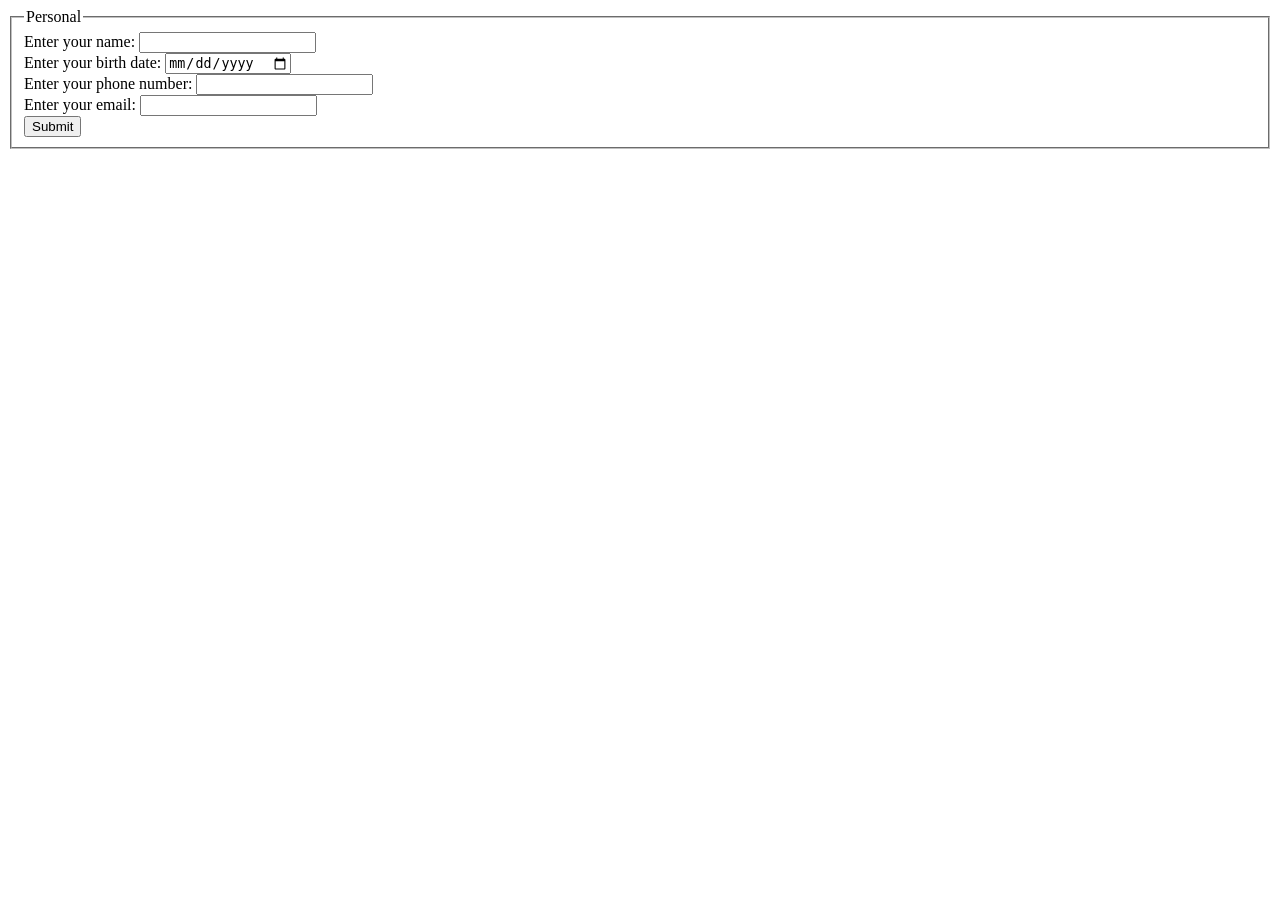
<file: Part_I/form.html>
<!DOCTYPE html>
<html lang="en">

<head>
    <meta charset="UTF-8">
    <meta name="viewport" content="width=device-width, initial-scale=1">
    <link rel="icon" type="image/png" sizes="32x32" href="/images/favicon-32x32.png">
    <link rel="icon" type="image/png" sizes="192x192" href="/images/favicon-192x192.png">
    <link rel="apple-touch-icon" href="/images/apple-touch-icon.png">
    <title>Medical Registration Form</title>
</head>

<body>
    <main>
        <section>
            <form action="" method="get" class="form-example">

                <fieldset>
                    <legend>Personal</legend>
                    <div class="form-example">
                        <label for="name">Enter your name: </label>
                        <input type="text" name="name" id="name" required />
                    </div>

                    <div class="form-example">
                        <label for="birth">Enter your birth date: </label>
                        <input type="date" name="birth-date" id="birth" required />
                    </div>

                    <div class="form-example">
                        <label for="tel">Enter your phone number: </label>
                        <input type="tel" name="tel" id="tel" required />
                    </div>

                    <div class="form-example">
                        <label for="email">Enter your email: </label>
                        <input type="email" name="email" id="email" required />
                    </div>

                    <div class="form-example">
                        <button type="submit">Submit</button>
                    </div>
                </fieldset>

            </form>
        </section>
    </main>
</body>

</html>
</file>
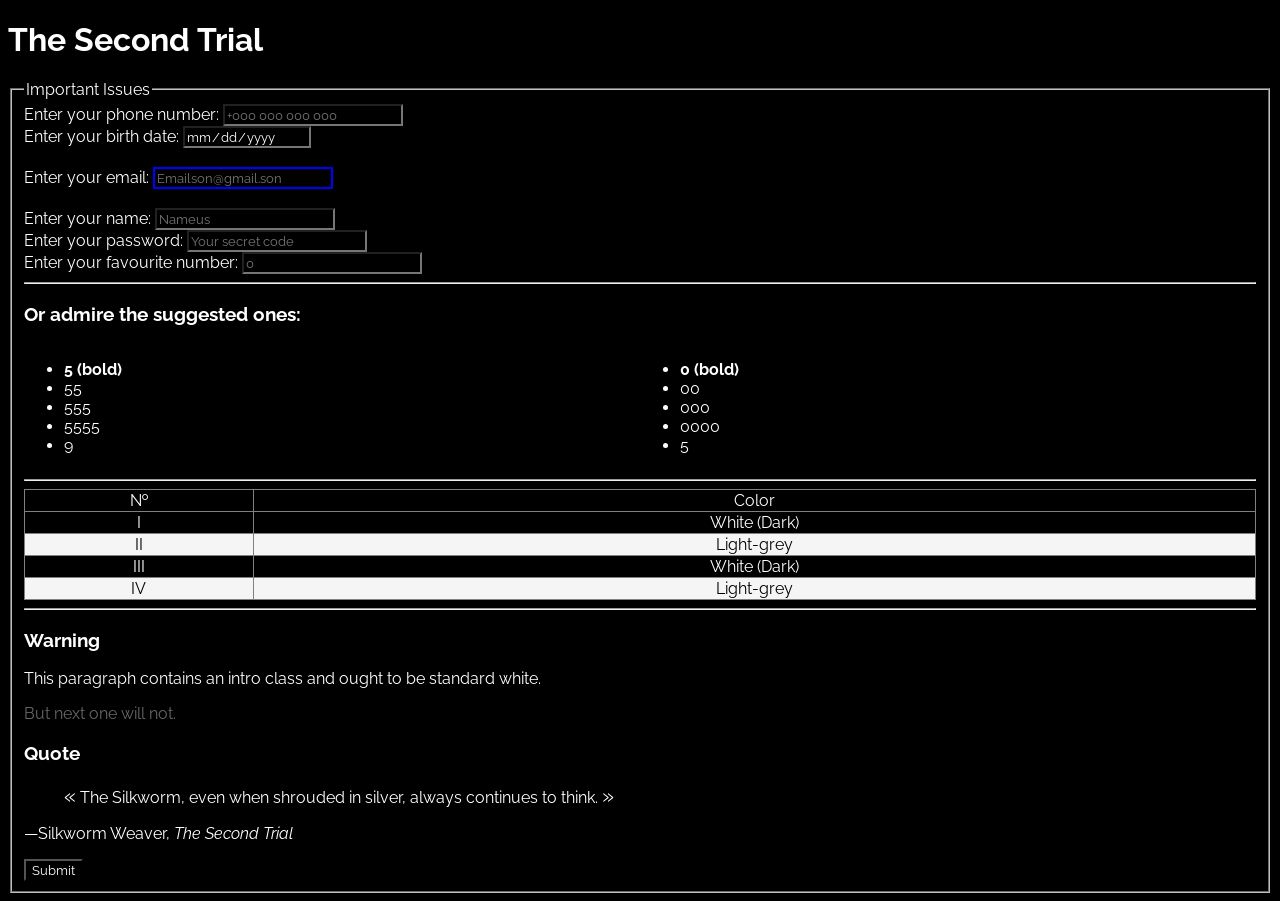
<file: Part_II/page.html>
<!DOCTYPE html>
<html lang="en">

<head>
    <meta charset="UTF-8">
    <meta name="viewport" content="width=device-width, initial-scale=1">
    <title>The Magnificent Page</title>
    <link rel="stylesheet" href="styles.css">
    <link rel="preconnect" href="https://fonts.googleapis.com">
    <link rel="preconnect" href="https://fonts.gstatic.com" crossorigin>
    <link href="https://fonts.googleapis.com/css2?family=Raleway:ital,wght@0,100..900;1,100..900&display=swap"
        rel="stylesheet">
    <link rel="icon" type="image/png" sizes="32x32" href="/images/favicon-32x32.png">
    <link rel="icon" type="image/png" sizes="192x192" href="/images/favicon-192x192.png">
    <link rel="apple-touch-icon" href="/images/apple-touch-icon.png">
</head>

<body>
    <header>
        <h1>
            The Second Trial
        </h1>
    </header>

    <div class="container">
        <main>
            <form>

                <fieldset>
                    <legend> Important Issues</legend>
                    <div>
                        <label>Enter your phone number:</label>
                        <input type="tel" placeholder="+000 000 000 000" required />
                    </div>

                    <div>
                        <label">Enter your birth date:</label>
                            <input type="date" required />
                    </div>

                    <br>

                    <div>
                        <label>Enter your email:</label>
                        <input type="email" placeholder="Emailson@gmail.son" required />
                    </div>

                    <br>

                    <div>
                        <label for="name">Enter your name:</label>
                        <input type="text" placeholder="Nameus" required />
                    </div>

                    <div>
                        <label for="password">Enter your password:</label>
                        <input type="password" placeholder="Your secret code" required>
                    </div>

                    <div>
                        <label for="number">Enter your favourite number:</label>
                        <input type="number" placeholder="0">

                        <hr>

                        <h3>Or admire the suggested ones:</h3>

                        <div class="linear-columns">
                            <ul>
                                <li>5 (bold)</li>
                                <li>55</li>
                                <li>555</li>
                                <li>5555</li>
                                <li>9</li>
                            </ul>

                            <ul>
                                <li>0 (bold)</li>
                                <li>00</li>
                                <li>000</li>
                                <li>0000</li>
                                <li>5</li>
                            </ul>
                        </div>

                        <hr>
                    </div>

                    <table border="1" style="border-collapse: collapse; width: 100%; text-align: center;">
                        <thead>
                            <tr>
                                <td>№</td>
                                <td>Color</td>
                            </tr>
                        </thead>
                        <tbody>
                            <tr>
                                <td>I</td>
                                <td>White (Dark)</td>
                            </tr>
                            <tr>
                                <td>II</td>
                                <td>Light-grey</td>
                            </tr>
                            <tr>
                                <td>III</td>
                                <td>White (Dark)</td>
                            </tr>
                            <tr>
                                <td>IV</td>
                                <td>Light-grey</td>
                            </tr>
                        </tbody>
                    </table>

                    <hr>

                    <h3>Warning</h3>
                    <p class="intro">This paragraph contains an intro class and ought to be standard white.</p>
                    <p>But next one will not.</p>

                    <h3>Quote</h3>
                    <blockquote>
                        The Silkworm, even when shrouded in silver, always continues to think.
                    </blockquote>
                    <p class="intro">—Silkworm Weaver, <cite>The Second Trial</cite></p>

                    <div>
                        <button type="submit">Submit</button>
                    </div>
                </fieldset>

            </form>
        </main>
    </div>
</body>

</html>
</file>
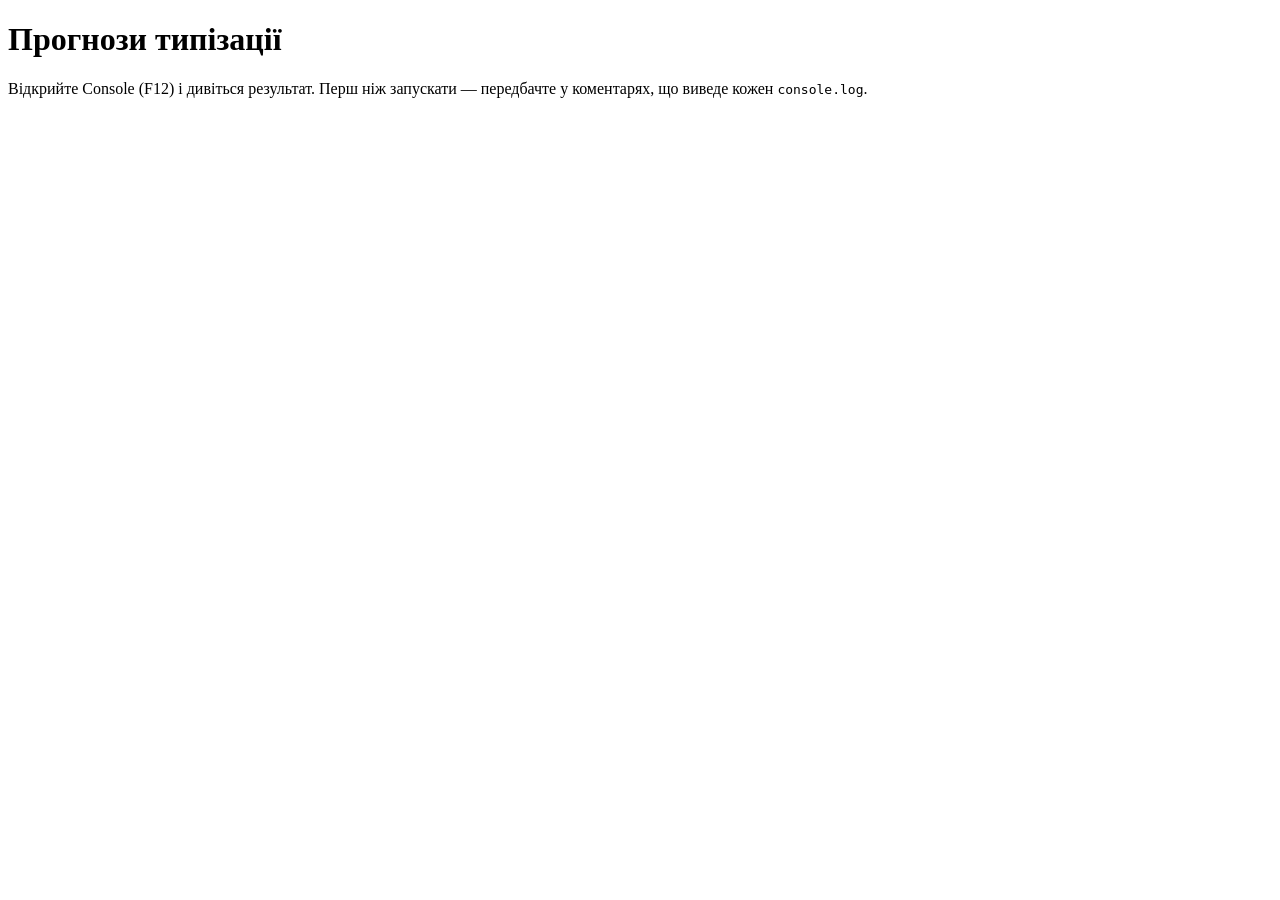
<file: Part_III/puzzles.html>
<!DOCTYPE html>
<html lang="uk">

<head>
    <meta charset="UTF-8">
    <meta name="viewport" content="width=device-width, initial-scale=1">
    <link rel="icon" type="image/png" sizes="32x32" href="/images/favicon-32x32.png">
    <link rel="icon" type="image/png" sizes="192x192" href="/images/favicon-192x192.png">
    <link rel="apple-touch-icon" href="/images/apple-touch-icon.png">
    <title>Task 1 — Прогнози типізації</title>
</head>

<body>

    <h1>Прогнози типізації</h1>
    <p>Відкрийте Console (F12) i дивіться результат. Перш ніж запускати —
        передбачте y коментарях, що виведе кожен <code>console.log</code>.</p>

    <script>
        // ============================================================
        // ІНСТРУКЦІЯ
        // ============================================================
        // 1. НЕ запускаючи код, передбачте результат кожного виразу.
        // 2. Запишіть прогноз у коментарі поряд (// Прогноз: ...).
        // 3. Поясніть коротко, чому такий результат.
        // 4. Запустіть код і звірте.
        // 5. Де помилились — оновіть пояснення.
        // ============================================================

        console.log(0 == "");                  // Прогноз: true ("" перетвориться в 0)
        console.log(0 === "");                 // Прогноз: false (строге порівняння типів)
        console.log([] + []);                  // Прогноз: ("+" перетворює об'єкти в рядки) 
        console.log([] + {});                  // Прогноз: [object Object] (те саме [].toString + {}.toString)
        console.log("5" - 3);                  // Прогноз: 2 ("-" існує лише для чисел математично)
        console.log("5" + 3);                  // Прогноз: 53 ("+" конкатенація якщо є рядок)
        console.log(null == undefined);        // Прогноз: true (нестрого, особливе правило)
        console.log(null === undefined);       // Прогноз: false (строго, різні типи)
        console.log(true + 1);                 // Прогноз: 2 (boolean true це істина, тобто 1)
        console.log(typeof null);              // Прогноз: object (нелогічний історичний баг, null не є об'єктом, примітивний)
        console.log(typeof typeof 1);          // Прогноз: string (справа наліво: "number" -> string)
        console.log(NaN === NaN);              // Прогноз: false (NaN не дорівнює нікому, навіть собі)
    </script>

</body>

</html>
</file>
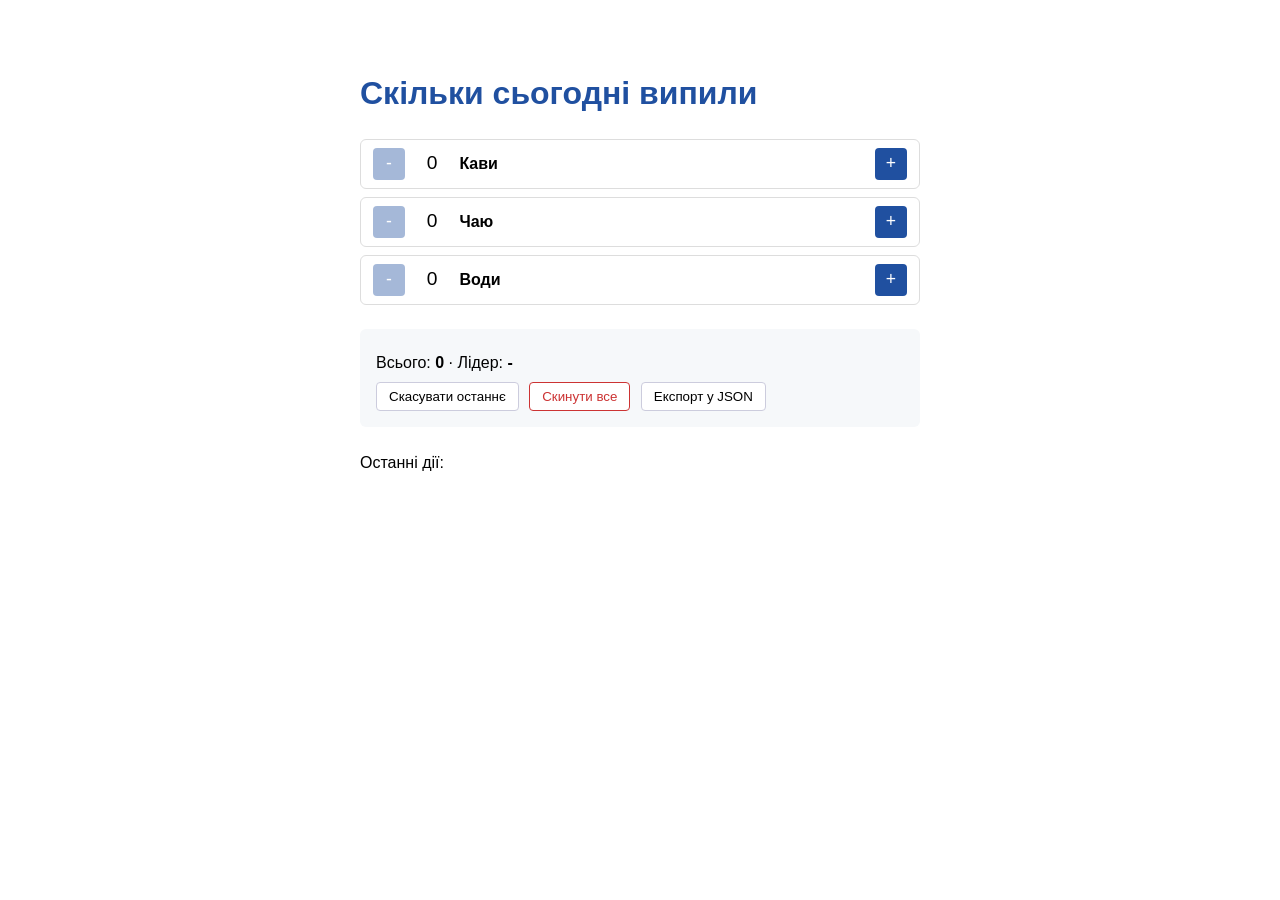
<file: Part_IV/page.html>
<!DOCTYPE html>
<html lang="uk">

<head>
    <meta charset="UTF-8">
    <meta name="viewport" content="width=device-width, initial-scale=1">
    <link rel="icon" type="image/png" sizes="32x32" href="/images/favicon-32x32.png">
    <link rel="icon" type="image/png" sizes="192x192" href="/images/favicon-192x192.png">
    <link rel="apple-touch-icon" href="/images/apple-touch-icon.png">
    <title>Task 2 — Лічильник з історією</title>
    <style>
        body {
            font-family: -apple-system, sans-serif;
            max-width: 560px;
            margin: 2rem auto;
            padding: 1rem;
            line-height: 1.5;
        }

        h1 {
            color: #2050a0;
        }

        #counters {
            display: flex;
            flex-direction: column;
            gap: 0.5rem;
        }

        .counter {
            display: flex;
            align-items: center;
            gap: 8px;
            padding: 8px 12px;
            border: 1px solid #ddd;
            border-radius: 6px;
            transition: background 0.2s, border-color 0.2s;
        }

        .counter.is-leader {
            background: #fff7e6;
            border-color: #b85c00;
        }

        .counter .label {
            flex: 1;
            font-weight: 600;
        }

        .counter .value {
            min-width: 2em;
            text-align: center;
            font-size: 1.2rem;
            font-variant-numeric: tabular-nums;
        }

        .counter button {
            width: 32px;
            height: 32px;
            background: #2050a0;
            color: white;
            border: none;
            border-radius: 4px;
            cursor: pointer;
            font-size: 1.1rem;
        }

        .counter button:disabled {
            opacity: 0.4;
            cursor: not-allowed;
        }

        .panel {
            margin: 1.5rem 0;
            padding: 1rem;
            background: #f6f8fa;
            border-radius: 6px;
        }

        .panel p {
            margin: 0.4rem 0;
        }

        .panel button {
            padding: 6px 12px;
            margin-right: 6px;
            background: white;
            border: 1px solid #ccd;
            border-radius: 4px;
            cursor: pointer;
        }

        .panel button#reset {
            color: #c33;
            border-color: #c33;
        }

        #history {
            list-style: none;
            padding-left: 0;
            font-size: 0.9rem;
            color: #666;
        }

        #history li {
            padding: 2px 0;
        }
    </style>
</head>

<body>

    <h1>Скільки сьогодні випили</h1>

    <div id="counters">
        <div class="counter" data-name="кави">
            <button class="minus" aria-label="-1">-</button>
            <span class="value">0</span>
            <span class="label">Кави</span>
            <button class="plus" aria-label="+1">+</button>
        </div>
        <div class="counter" data-name="чаю">
            <button class="minus" aria-label="-1">-</button>
            <span class="value">0</span>
            <span class="label">Чаю</span>
            <button class="plus" aria-label="+1">+</button>
        </div>
        <div class="counter" data-name="води">
            <button class="minus" aria-label="-1">-</button>
            <span class="value">0</span>
            <span class="label">Води</span>
            <button class="plus" aria-label="+1">+</button>
        </div>
    </div>

    <div class="panel">
        <p>Всього: <strong id="total">0</strong> · Лідер: <strong id="leader">—</strong></p>
        <button id="undo">Скасувати останнє</button>
        <button id="reset">Скинути все</button>
        <button id="export">Експорт y JSON</button>
    </div>

    <p>Останні дії:</p>
    <ul id="history"></ul>

    <script src="counter.js"></script>
</body>

</html>
</file>
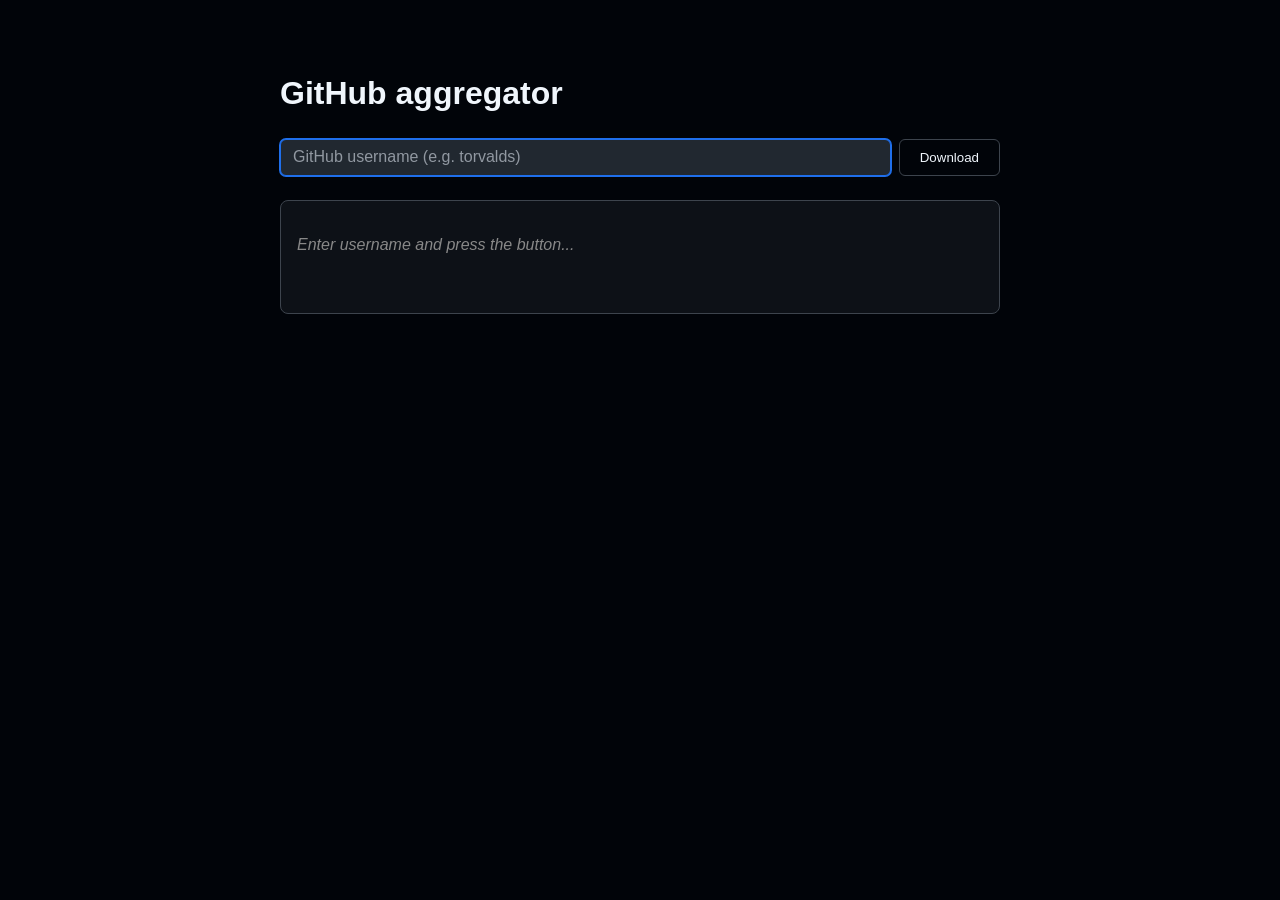
<file: Part_V/page.html>
<!DOCTYPE html>
<html lang="en">

<head>
    <meta charset="UTF-8">
    <meta name="viewport" content="width=device-width, initial-scale=1">
    <link rel="icon" type="image/png" sizes="32x32" href="/images/favicon-32x32.png">
    <link rel="icon" type="image/png" sizes="192x192" href="/images/favicon-192x192.png">
    <link rel="apple-touch-icon" href="/images/apple-touch-icon.png">
    <title>Task 2 — GitHub aggregator</title>
    <style>
        body {
            background-color: #010409;
            font-family: -apple-system, sans-serif;
            max-width: 720px;
            margin: 2rem auto;
            padding: 1rem;
            line-height: 1.5;
        }

        h1 {
            color: #f0f6fc;
        }

        .form {
            display: flex;
            gap: 0.5rem;
            margin-bottom: 1.5rem;
        }

        #username {
            background-color: #212830;
            color: #f0f6fc;
            flex: 1;
            padding: 8px 12px;
            border: 1px solid #3d444d;
            border-radius: 6px;
            font-size: 1rem;
            outline: none;
        }

        #username::placeholder {
            color: #9198a1;
            opacity: 1;
        }

        #username:focus {
            border-color: #1f6feb;
            box-shadow: 0 0 0 1px #1f6feb;
        }

        #load {
            padding: 10px 20px;
            background: #010409;
            color: #f0f6fc;
            border: none;
            border-radius: 6px;
            cursor: pointer;
            border: 1px solid #3d444d;
        }

        #load:disabled {
            opacity: 0.6;
            cursor: wait;
        }

        #result {
            color: #f0f6fc;
            padding: 1rem;
            background: #0d1117;
            border-radius: 8px;
            min-height: 80px;
            border: 1px solid #3d444d;
        }

        .profile {
            display: flex;
            gap: 1rem;
            align-items: center;
            margin-bottom: 1rem;
        }

        .profile img {
            width: 80px;
            height: 80px;
            border-radius: 50%;
        }

        .profile h2 {
            margin: 0;
        }

        .profile p {
            margin: 4px 0 0;
            color: #555;
        }

        .stats {
            display: grid;
            grid-template-columns: repeat(auto-fit, minmax(140px, 1fr));
            gap: 0.5rem;
            margin: 1rem 0;
        }

        .stat {
            padding: 0.5rem;
            background: #010409;
            border-radius: 6px;
            text-align: center;
            border: 1px solid #3d444d;
        }

        .stat .label {
            font-size: 0.8em;
            color: #666;
        }

        .stat .value {
            font-size: 1.3rem;
            font-weight: 700;
            color: #f0f6fc;
        }

        .top-repos {
            margin-top: 1rem;
        }

        .top-repos h3 {
            margin: 0 0 0.5rem;
        }

        .repo {
            padding: 0.5rem;
            background: #010409;
            border-radius: 6px;
            margin-bottom: 0.5rem;
            border: 1px solid #3d444d;
        }

        .repo .name {
            font-weight: 600;
            color: #4493f8;
        }

        .repo .desc {
            font-size: 0.9em;
            color: #555;
            margin: 4px 0;
        }

        .repo .stars {
            font-size: 0.85em;
            color: #888;
        }

        .error {
            color: #c33;
        }

        .status {
            color: #888;
            font-style: italic;
        }
    </style>
</head>

<body>

    <h1>GitHub aggregator</h1>

    <div class="form">
        <input id="username" type="text" placeholder="GitHub username (e.g. torvalds)" autofocus>
        <button id="load">Download</button>
    </div>

    <div id="result">
        <p class="status">Enter username and press the button...</p>
    </div>

    <script src="app.js"></script>
</body>

</html>
</file>
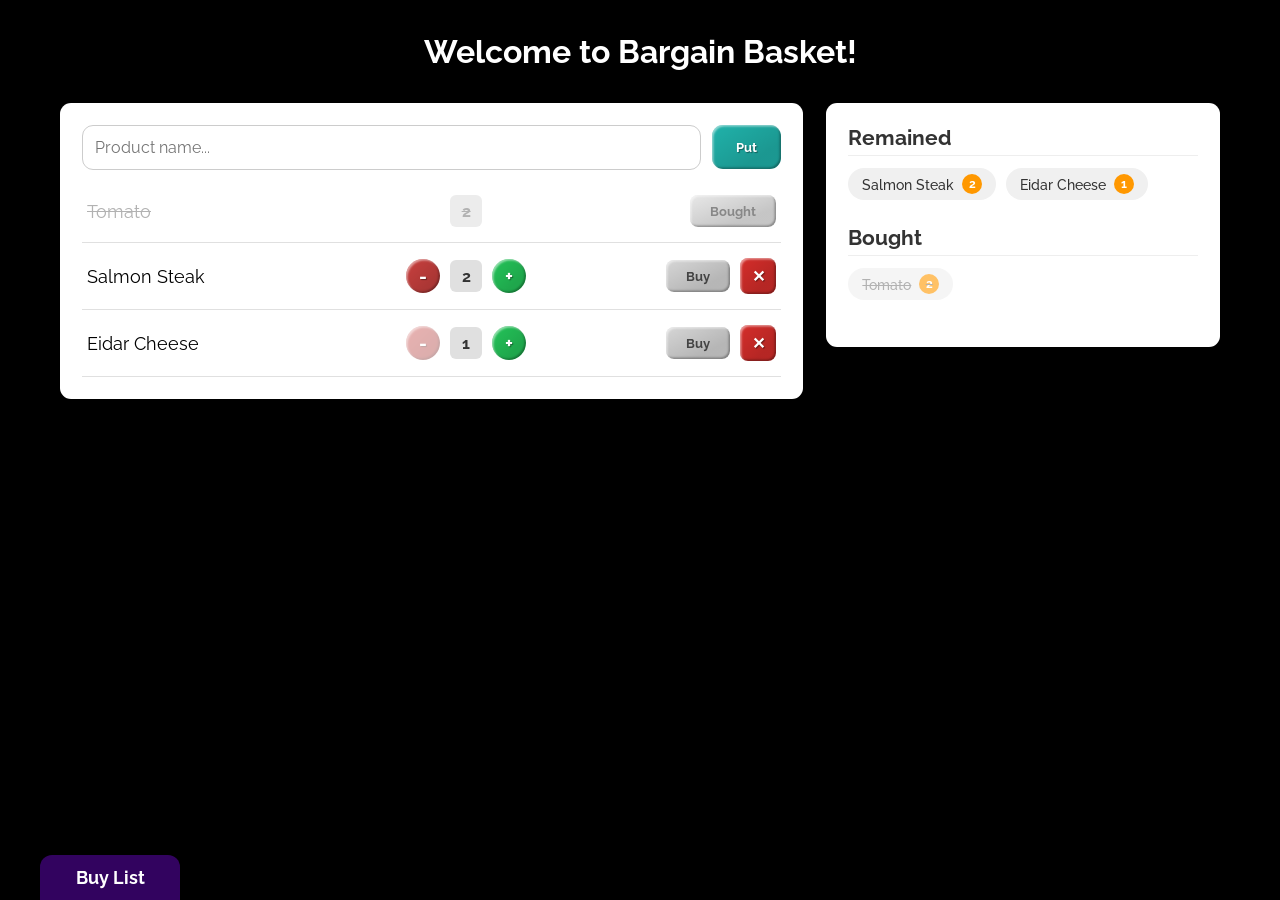
<file: Part_I/HomeWork_I/bargain-basket.html>
<!DOCTYPE html>
<html lang="en">

<head>
    <meta charset="UTF-8">
    <meta name="viewport" content="width=device-width, initial-scale=1">
    <title>The Bargain Basket</title>
    <link rel="stylesheet" href="styles.css">
    <link rel="preconnect" href="https://fonts.googleapis.com">
    <link rel="preconnect" href="https://fonts.gstatic.com" crossorigin>
    <link href="https://fonts.googleapis.com/css2?family=Raleway:ital,wght@0,100..900;1,100..900&display=swap"
        rel="stylesheet">
    <link rel="icon" type="image/png" sizes="32x32" href="/images/favicon-32x32.png">
    <link rel="icon" type="image/png" sizes="192x192" href="/images/favicon-192x192.png">
    <link rel="apple-touch-icon" href="/images/apple-touch-icon.png">
</head>

<body>
    <header>
        <h1>
            Welcome to Bargain Basket!
        </h1>
    </header>

    <main>
        <section>
            <form>
                <input type="text" placeholder="Product name..." required>
                <button type="submit" class="btn-put" data-tooltip="Add to list">Put</button>
            </form>

            <ul></ul>

        </section>

        <aside>
            <div class="stats-group">
                <h2>Remained</h2>

                <div class="tags-container"></div>
            </div>

            <div class="stats-group">
                <h2>Bought</h2>

                <div class="tags-container"></div>
            </div>
        </aside>

        <div class="badge">
            <span class="badge-title">Buy List</span>

            <span class="badge-title print-title" style="display: none;">Skvortsova</span>

            <div class="badge-info">
                <p>Created by:</p>
                <p style="font-size: 1.1rem; font-weight: bold; margin-top: 4px;">Skvortsova</p>
            </div>
        </div>
    </main>

    <script src="/Part_II/HomeWork_II/scripts.js"></script>

</body>

</html>
</file>
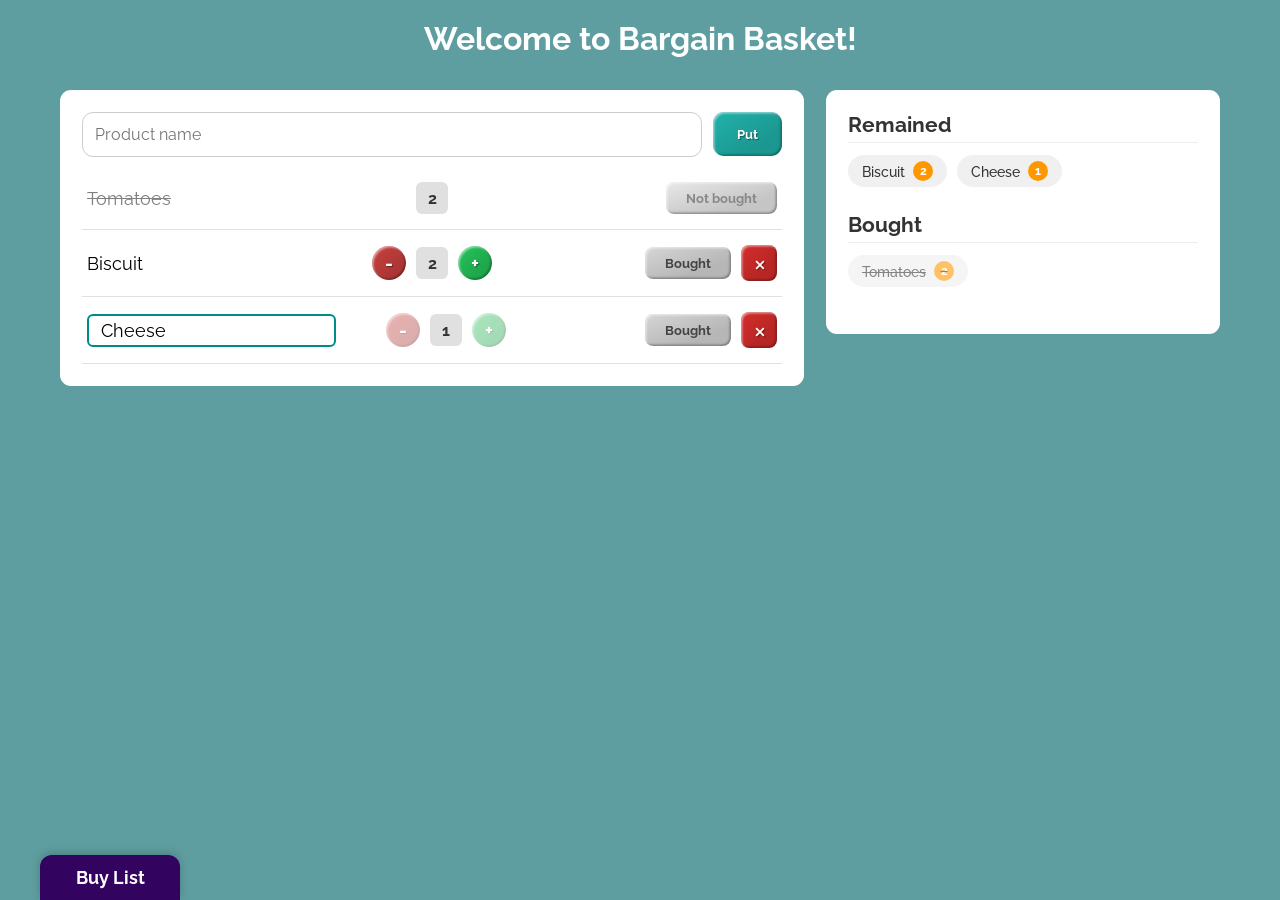
<file: Part_I/HomeWork_II/bargain-basket.html>
<!DOCTYPE html>
<html lang="en">

<head>
    <meta charset="UTF-8">
    <meta name="viewport" content="width=device-width, initial-scale=1">
    <title>The Bargain Basket</title>
    <link rel="stylesheet" href="bargain-basket.css">
    <link rel="preconnect" href="https://fonts.googleapis.com">
    <link rel="preconnect" href="https://fonts.gstatic.com" crossorigin>
    <link href="https://fonts.googleapis.com/css2?family=Raleway:ital,wght@0,100..900;1,100..900&display=swap"
        rel="stylesheet">
</head>

<body>
    <header>
        <h1>
            Welcome to Bargain Basket!
        </h1>
    </header>

    <main>
        <section>
            <form>
                <input type="text" placeholder="Product name" required>
                <button type="submit" class="btn-put" data-tooltip="Add to list">Put</button>
            </form>

            <ul>
                <li class="purchased-item">
                    <span class="item-name">Tomatoes</span>

                    <div class="center-controls">
                        <span class="quantity-box">2</span>
                    </div>

                    <div class="right-controls">
                        <button class="disabled-state">Not bought</button>
                    </div>
                </li>

                <li>
                    <span class="item-name">Biscuit</span>

                    <div class="center-controls">
                        <button class="minus" data-tooltip="Reduce count">-</button>
                        <span class="quantity-box">2</span>
                        <button class="plus" data-tooltip="Increase count">+</button>
                    </div>

                    <div class="right-controls">
                        <button class="state" data-tooltip="Bought already">Bought</button>
                        <button class="remove" data-tooltip="Remove item">⨉</button>
                    </div>
                </li>

                <li>
                    <span class="item-name focused-title">Cheese</span>

                    <div class="center-controls faded-controls">
                        <button class="minus" data-tooltip="Reduce count">-</button>
                        <span class="quantity-box">1</span>
                        <button class="plus" data-tooltip="Increase count">+</button>
                    </div>

                    <div class="right-controls">
                        <button class="state" data-tooltip="Bought already">Bought</button>
                        <button class="remove" data-tooltip="Remove item">⨉</button>
                    </div>
                </li>
            </ul>
        </section>

        <aside>
            <div class="stats-group">
                <h2>Remained</h2>

                <div class="tags-container">
                    <span class="stat-tag">Biscuit <mark>2</mark></span>
                    <span class="stat-tag">Cheese <mark>1</mark></span>
                </div>
            </div>

            <div class="stats-group">
                <h2>Bought</h2>

                <div class="tags-container">
                    <span class="stat-tag purchased-tag">Tomatoes <mark>2</mark></span>
                </div>
            </div>
        </aside>

        <div class="badge" data-tooltip="About the Author">
            <span class="badge-title">Buy List</span>

            <span class="badge-title print-title" style="display: none;">Skvortsova</span>

            <div class="badge-info">
                <p>Created by:</p>
                <p style="font-size: 1.1rem; font-weight: bold; margin-top: 4px;">Skvortsova</p>
            </div>
        </div>
    </main>
</body>

</html>
</file>
<file: Part_II/styles.css>
* {
    box-sizing: border-box;
    background-color: black;
    color: white;
    font-family: "Raleway", Arial, Helvetica, sans-serif;
}

.linear-columns {
    display: flex;
}

.linear-columns ul {
    flex: 1;
}

input[type="email"] {
    border: 2px solid blue;
}

input:focus-visible {
    outline: 3px solid blue;
    box-shadow: 0 0 23px rgba(0, 150, 255, 0.9);
}

ul li:first-child {
    font-weight: bold;
}

tr:nth-child(2n) td {
    background-color: #f5f5f5;
    color: black;
}

p:not(.intro) {
    color: #666;
}

blockquote::before {
    content: "\ab";
    /* "«" */
    font-size: 1.3em;
}

blockquote::after {
    content: "\bb";
    /* "»" */
    font-size: 1.3em;
}
</file>
<file: Part_I/HomeWork_I/styles.css>
* {
    box-sizing: border-box;
    margin: 0;
    padding: 0;
}

html {
    background-color: black;
    font-size: 16px;
    font-family: "Raleway", Arial, Helvetica, sans-serif;
}

body {
    max-width: 1200px;
    margin: 0 auto;
    padding: 20px;
    min-height: 100vh;
}

h1 {
    margin-top: 13px;
    text-align: center;
    color: white;
    margin-bottom: 33px;
}

main {
    display: flex;
    gap: 23px;
    align-items: flex-start;
}

@media (max-width: 600px) {
    main {
        flex-direction: column;
    }

    section,
    aside {
        width: 100%;
    }
}

section {
    flex: 2;
    background-color: white;
    padding: 22px;
    border-radius: 11px;
}

aside {
    flex: 1;
    background-color: white;
    padding: 22px;
    border-radius: 11px;
}

form {
    display: flex;
    gap: 11px;
    margin-bottom: 10px;
}

form input {
    flex: 1;
    padding: 12px;
    border: 1px solid #ccc;
    border-radius: 11px;
    font-family: inherit;
    font-size: 1rem;
    outline: none;
}

form input:focus {
    border-color: #ff9800;
}

.edit-input {
    flex: 1;
    padding: 6px;
    border: 1px solid #ccc;
    border-radius: 11px;
    font-family: inherit;
    font-size: inherit;
    outline: none;
}

.edit-input:focus {
    border-color: #20b2aa;
}

ul {
    list-style: none;
}

li {
    display: grid;
    grid-template-columns: 40% 30% 30%;
    align-items: center;
    padding: 15px 5px;
    border-bottom: 1px solid #e0e0e0; 
}

.item-name {
    font-size: 1.1rem;
    color: black;
    text-align: left;
}

.center-controls {
    display: flex;
    justify-content: center;
    align-items: center;
    gap: 10px;
}

.right-controls {
    display: flex;
    justify-content: flex-end;
    align-items: center;
    gap: 10px;
}

.purchased-item .item-name {
    text-decoration: line-through;
    color: grey;
    opacity: 0.6;
}

.quantity-box {
    display: inline-flex;
    justify-content: center;
    align-items: center;
    background-color: #e0e0e0;
    color: #333;
    width: 32px;
    height: 32px;
    border-radius: 6px;
    font-weight: bold;
    font-size: 1rem;
}

.purchased-item .quantity-box {
    text-decoration: line-through;
    color: grey;
    opacity: 0.6;
}

form button,
.plus,
.minus,
.state,
.remove,
.disabled-state {
    position: relative;
    border: 0;
    font-family: inherit;
    font-weight: bold;
    text-align: center;
    color: white;
    text-shadow: 1px 1px 1px rgba(0, 0, 0, 0.4);
    background-image: linear-gradient(to top left, rgb(0 0 0 / 0.15), rgb(0 0 0 / 0.15) 30%, transparent);
    box-shadow: inset 1.5px 1.5px 2px rgb(255 255 255 / 0.5), inset -1.5px -1.5px 2px rgb(0 0 0 / 0.3);
    display: inline-flex;
    justify-content: center;
    align-items: center;
    transition: transform 0.1s ease, opacity 0.2s ease;
}

.plus,
.minus {
    width: 34px;
    height: 34px;
    border-radius: 50%;
    font-size: 1.2rem;
    padding: 0;
}

.plus {
    background-color: #24c459;
}

.minus {
    background-color: #c9403e;
}

.btn-put {
    background-color: #20b2aa;
    padding: 0 24px;
    height: 44px;
    border-radius: 11px;
}

.state {
    background-color: #d6d6d6;
    color: #444;
    text-shadow: none;
    padding: 8px 20px;
    border-radius: 8px;
}

.disabled-state {
    background-color: #e8e8e8;
    color: #888;
    text-shadow: none;
    padding: 8px 20px;
    border-radius: 8px;
}

.remove {
    background-color: #d52d2a;
    width: 36px;
    height: 36px;
    border-radius: 8px;
    font-size: 1rem;
}

button:hover {
    filter: brightness(0.95);
}

button:active {
    box-shadow: inset -1.5px -1.5px 2px rgb(255 255 255 / 0.5), inset 1.5px 1.5px 2px rgb(0 0 0 / 0.3);
    transform: scale(0.97);
}

.stats-group {
    margin-bottom: 25px;
}

.stats-group h2 {
    font-size: 1.3rem;
    color: #333;
    margin-bottom: 12px;
    border-bottom: 1px solid #eee;
    padding-bottom: 5px;
}

.tags-container {
    display: flex;
    flex-wrap: wrap;
    gap: 10px;
}

.stat-tag {
    background-color: #f0f0f0;
    color: #333;
    padding: 6px 14px;
    border-radius: 20px;
    font-size: 0.9rem;
    font-weight: 500;
    display: inline-flex;
    align-items: center;
    gap: 8px;
}

.purchased-tag {
    text-decoration: line-through;
    opacity: 0.6;
    color: grey;
}

.stat-tag mark {
    background-color: #ff9800;
    color: white;
    width: 20px;
    height: 20px;
    border-radius: 50%;
    display: inline-flex;
    justify-content: center;
    align-items: center;
    font-size: 0.75rem;
    font-weight: bold;
}

.badge {
    position: fixed;
    bottom: 0;
    left: 40px;
    background-color: rgb(50, 3, 95);
    color: white;
    width: 140px;
    height: 45px;
    padding: 12px 15px;
    border-radius: 12px 12px 0 0;
    transition: height 0.3s ease, background-color 0.3s ease;
    overflow: hidden;
    z-index: 9;
    box-shadow: 0 -2px 10px rgba(0, 0, 0, 0.2);
}

.badge-title {
    font-size: 1.1rem;
    font-weight: bold;
    display: block;
    text-align: center;
}

.badge-info {
    margin-top: 15px;
    font-size: 0.8rem;
    text-align: center;
    line-height: 1.4;
    border-top: 1px solid rgba(255, 255, 255, 0.2);
    padding-top: 10px;
}

.badge:hover {
    height: 140px;
    background-color: #6a1b9a;
}

[data-tooltip]::after {
    content: attr(data-tooltip);
    position: absolute;
    bottom: 120%;
    left: 50%;
    transform: translateX(-50%) translateY(10px) scale(0.8);
    background: #4a148c;
    color: white;
    padding: 6px 12px;
    border-radius: 6px;
    font-size: 0.8rem;
    white-space: nowrap;
    opacity: 0;
    pointer-events: none;
    transition: opacity 0.25s cubic-bezier(0.445, 0.05, 0.55, 0.95), transform 0.25s cubic-bezier(0.445, 0.05, 0.55, 0.95);
    box-shadow: 0 2px 5px rgba(0, 0, 0, 0.2);
}

[data-tooltip]:hover::after {
    opacity: 1;
    transform: translateX(-50%) scale(1);
}

@media print {

    body * {
        visibility: hidden;
    }

    html,
    body {
        display: flex;
        justify-content: center;
        align-items: center;
        background: white;
    }

    .badge,
    .badge * {
        visibility: visible;
    }

    .badge {
        top: 23px;
        left: 23px;
        height: auto;
        max-height: 155px;
        width: 300px;
        background: white;
        color: black;
        border: 2px solid #4a148c;
        padding: 23px;
        border-radius: 8px;
        box-shadow: none;
    }

    .badge-info,
    .badge-info p {
        color: black;
    }

    .badge .badge-title:not(.print-title) {
        display: none;
    }

    .badge .print-title {
        display: block;
        color: #4a148c;
        margin-bottom: 10px;
    }
}
</file>
<file: Part_I/HomeWork_II/bargain-basket.css>
* {
    box-sizing: border-box;
    margin: 0;
    padding: 0;
}

html {
    background-color: cadetblue;
    font-size: 16px;
    font-family: "Raleway", Arial, Helvetica, sans-serif;
}

body {
    max-width: 1200px;
    margin: 0 auto;
    background-color: cadetblue;
    padding: 20px;
    min-height: 100vh;
}

h1 {
    text-align: center;
    color: white;
    margin-bottom: 33px;
}

main {
    display: flex;
    gap: 22px;
    align-items: flex-start;
}

@media (max-width: 500px) {
    main {
        flex-direction: column;
    }

    section, aside {
        width: 100%;
    }
}

section {
    flex: 2;
    background-color: white;
    padding: 22px;
    border-radius: 11px;
}

aside {
    flex: 1;
    background-color: white;
    padding: 22px;
    border-radius: 11px;
}

form {
    display: flex;
    gap: 11px;
    margin-bottom: 10px;
}

form input {
    flex: 1;
    padding: 12px;
    border: 1px solid #ccc;
    border-radius: 11px;
    font-family: inherit;
    font-size: 1rem;
}

ul {
    list-style: none;
}

li {
    display: flex;
    align-items: center;
    padding: 15px 5px;
    border-bottom: 1px solid #e0e0e0; 
}

.item-name {
    flex: 1;
    font-size: 1.1rem;
    color: black;
}

.center-controls {
    flex: 1;
    display: flex;
    justify-content: center;
    align-items: center;
    gap: 10px;
}

.right-controls {
    flex: 1;
    display: flex;
    justify-content: flex-end;
    align-items: center;
    gap: 10px;
}

.purchased-item .item-name {
    text-decoration: line-through;
    color: grey;
}

.focused-title {
    border: 2px solid darkcyan;
    border-radius: 6px;
    padding: 4px 12px;
    display: inline-block;
}

.faded-controls button {
    opacity: 0.4;
}

.quantity-box {
    display: inline-flex;
    justify-content: center;
    align-items: center;
    background-color: #e0e0e0;
    color: #333;
    width: 32px;
    height: 32px;
    border-radius: 6px; 
    font-weight: bold;
    font-size: 1rem;
    text-decoration: none; 
}

form button, .plus, .minus, .state, .remove, .disabled-state {
    border: 0;
    font-family: inherit;
    font-weight: bold;
    text-align: center;
    color: white;
    text-shadow: 1px 1px 1px rgba(0, 0, 0, 0.4);
    background-image: linear-gradient(to top left, rgb(0 0 0 / 0.15), rgb(0 0 0 / 0.15) 30%, transparent);
    box-shadow: inset 1.5px 1.5px 2px rgb(255 255 255 / 0.5), inset -1.5px -1.5px 2px rgb(0 0 0 / 0.3);
    display: inline-flex;
    justify-content: center;
    align-items: center;
    transition: transform 0.1s ease, opacity 0.2s ease;
}

.plus, .minus {
    width: 34px;
    height: 34px;
    border-radius: 50%; 
    font-size: 1.2rem;
    padding: 0;
}

.plus { background-color: #24c459; }

.minus { background-color: #c9403e; }

.btn-put {
    background-color: #20b2aa; 
    padding: 0 24px;
    height: 44px;
    border-radius: 11px;
}

.state {
    background-color: #d6d6d6;
    color: #444;
    text-shadow: none;
    padding: 8px 20px;
    border-radius: 8px;
}

.disabled-state {
    background-color: #e8e8e8;
    color: #888;
    text-shadow: none;
    padding: 8px 20px;
    border-radius: 8px;
}

.remove {
    background-color: #d52d2a;
    width: 36px;
    height: 36px;
    border-radius: 8px;
    font-size: 1rem;
}

button:hover {
    filter: brightness(0.95);
}

button:active {
    box-shadow: inset -1.5px -1.5px 2px rgb(255 255 255 / 0.5), inset 1.5px 1.5px 2px rgb(0 0 0 / 0.3);
    transform: scale(0.97);
}

.stats-group {
    margin-bottom: 25px;
}

.stats-group h2 {
    font-size: 1.3rem;
    color: #333;
    margin-bottom: 12px;
    border-bottom: 1px solid #eee;
    padding-bottom: 5px;
}

.tags-container {
    display: flex;
    flex-wrap: wrap;
    gap: 10px;
}

.stat-tag {
    background-color: #f0f0f0;
    color: #333;
    padding: 6px 14px;
    border-radius: 20px;
    font-size: 0.9rem;
    font-weight: 500;
    display: inline-flex;
    align-items: center;
    gap: 8px;
}

.purchased-tag {
    text-decoration: line-through;
    opacity: 0.6;
}

.stat-tag mark {
    background-color: #ff9800;
    color: white;
    width: 20px;
    height: 20px;
    border-radius: 50%;
    display: inline-flex;
    justify-content: center;
    align-items: center;
    font-size: 0.75rem;
    font-weight: bold;
}

.badge {
    position: fixed;
    bottom: 0;
    left: 40px;
    background-color: rgb(50, 3, 95);
    color: white;
    width: 140px;
    height: 45px;
    padding: 12px 15px;
    border-radius: 12px 12px 0 0;
    transition: height 0.3s ease, background-color 0.3s ease;
    overflow: hidden; 
    z-index: 9999;
    box-shadow: 0 -2px 10px rgba(0,0,0,0.2);
}

.badge-title {
    font-size: 1.1rem;
    font-weight: bold;
    display: block;
    text-align: center;
}

.badge-info {
    margin-top: 15px;
    font-size: 0.8rem;
    text-align: center;
    line-height: 1.4;
    border-top: 1px solid rgba(255,255,255,0.2);
    padding-top: 10px;
}

.badge:hover {
    height: 140px; 
    background-color: #6a1b9a;
}

[data-tooltip]::after {
    content: attr(data-tooltip);
    position: absolute;
    bottom: 120%;
    left: 50%;
    transform: translateX(-50%) scale(0.8);
    background: #4a148c;
    color: white;
    padding: 6px 12px;
    border-radius: 6px;
    font-size: 0.8rem;
    white-space: nowrap;
    opacity: 0;
    pointer-events: none;
    transition: all 0.2s ease;
    box-shadow: 0 2px 5px rgba(0,0,0,0.2);
}

[data-tooltip]:hover::after {
    opacity: 1;
    transform: translateX(-50%) scale(1);
}

@media print {

    body * { 
        visibility: hidden; 
    }
    
    .badge, .badge * { 
        visibility: visible; 
    }
    
    .badge {
        position: absolute; 
        top: 20px; 
        left: 20px;
        bottom: auto;
        height: auto;
        width: 250px;
        background: white; 
        color: black;
        border: 2px solid #4a148c;
        padding: 20px;
        border-radius: 8px;
        box-shadow: none;
        transform: none;
    }

    .badge-info, .badge-info p {
        color: black;
        border-top-color: #4a148c;
    }

    .badge .main-title { 
        display: none; 
    }

    .badge .print-title { 
        display: block; 
        color: #4a148c;
        margin-bottom: 10px;
    }
}
</file>
